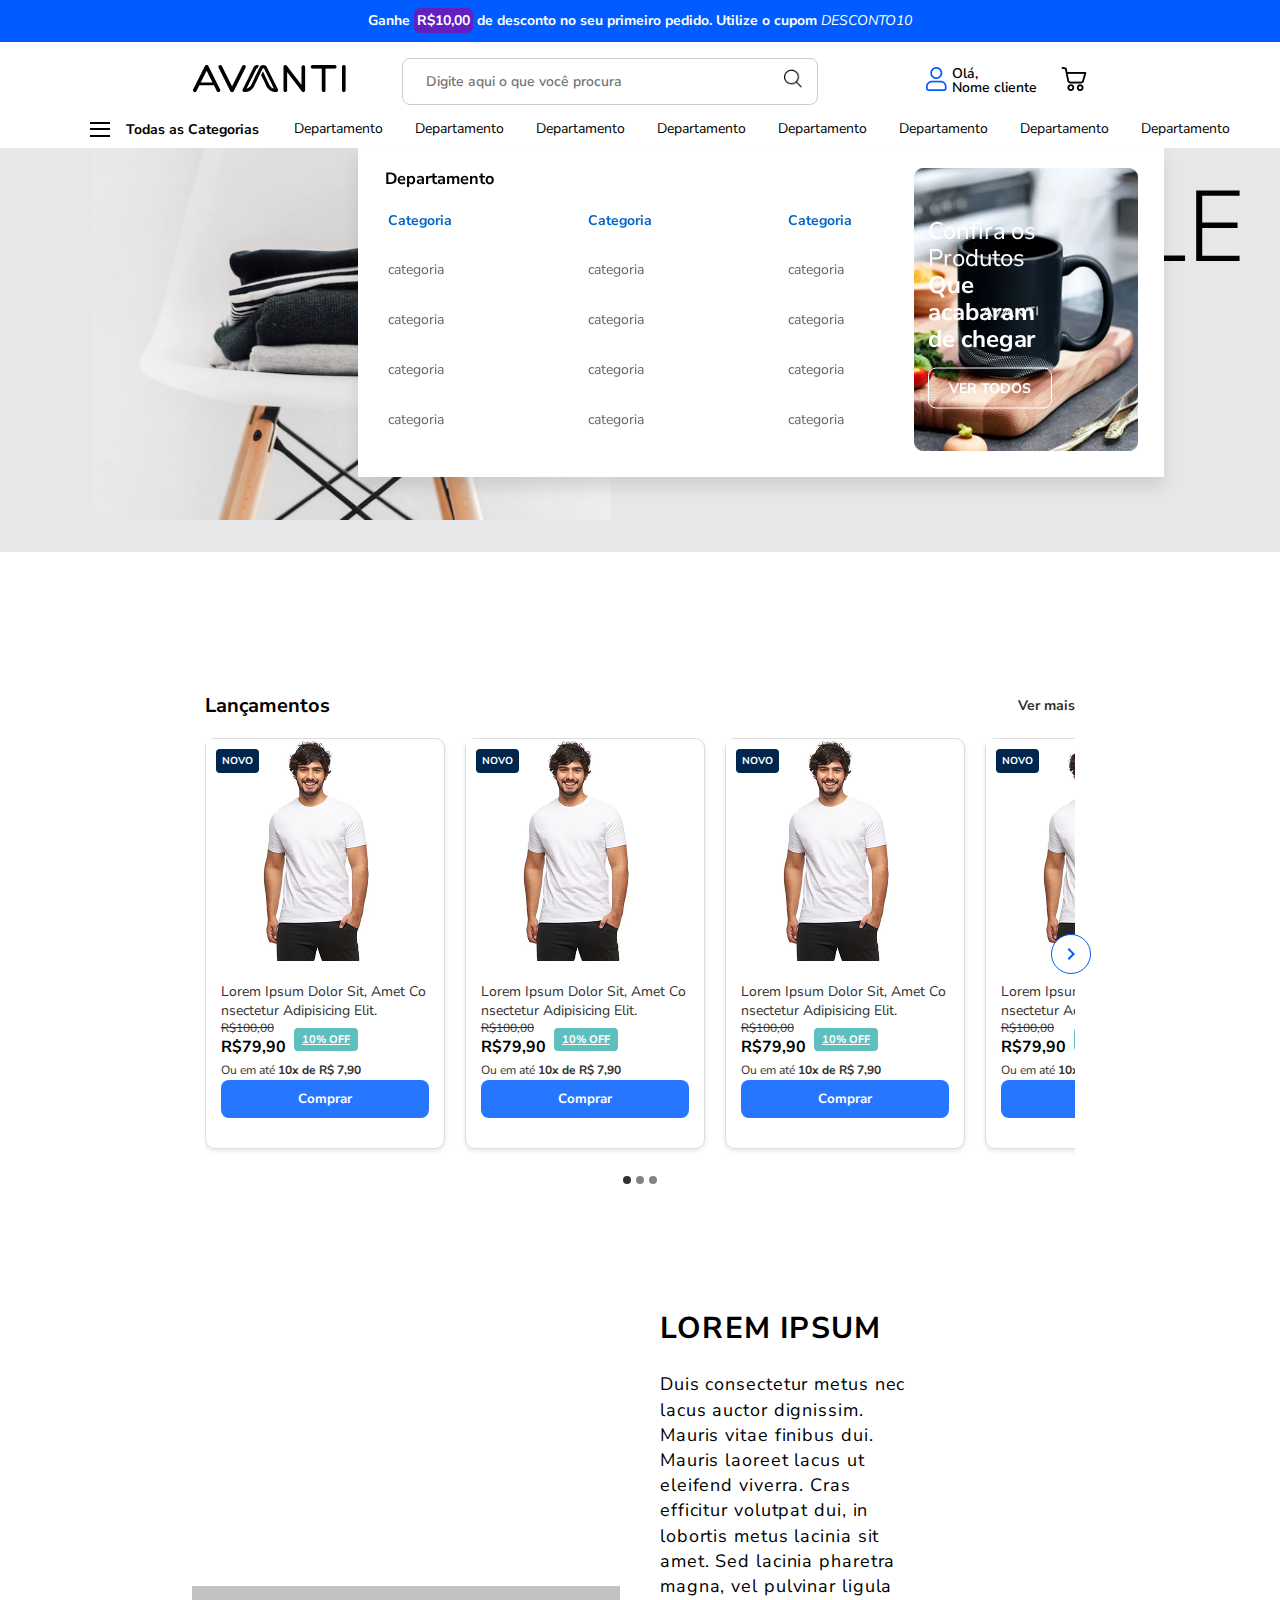
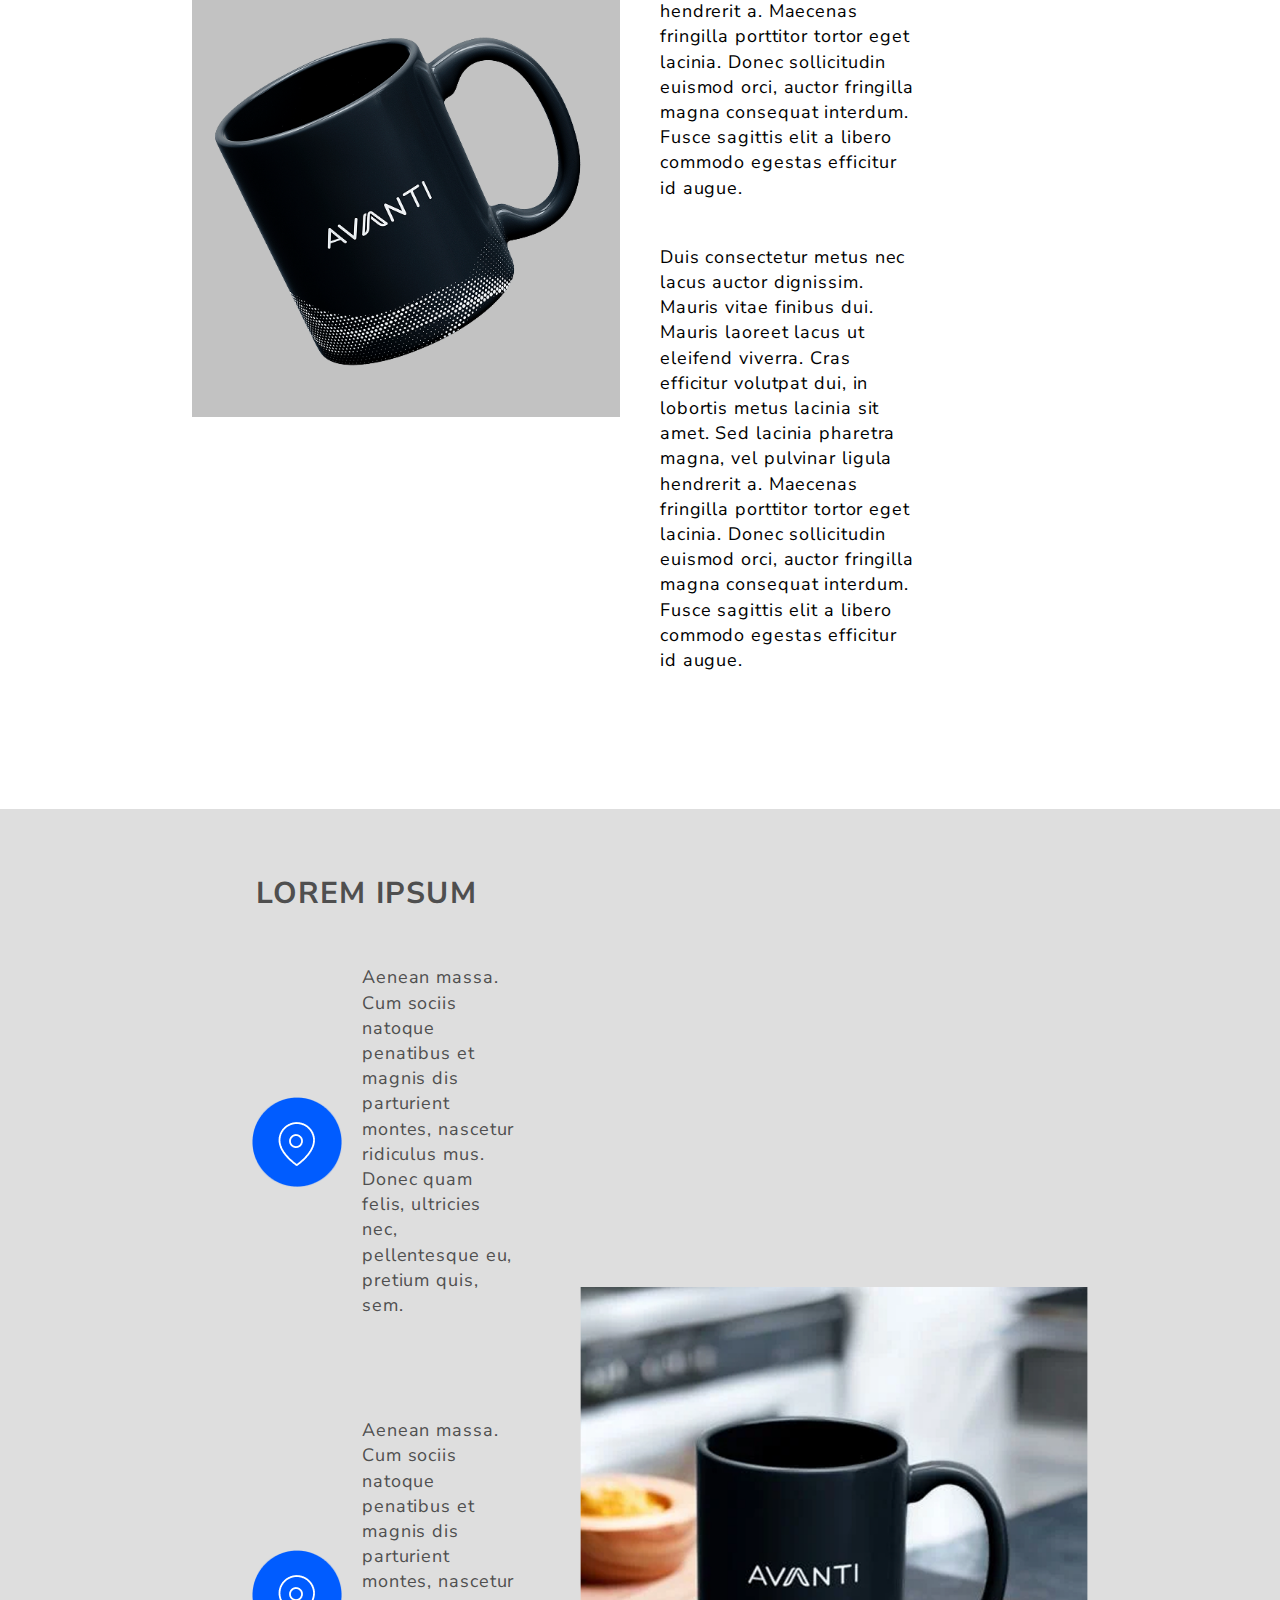
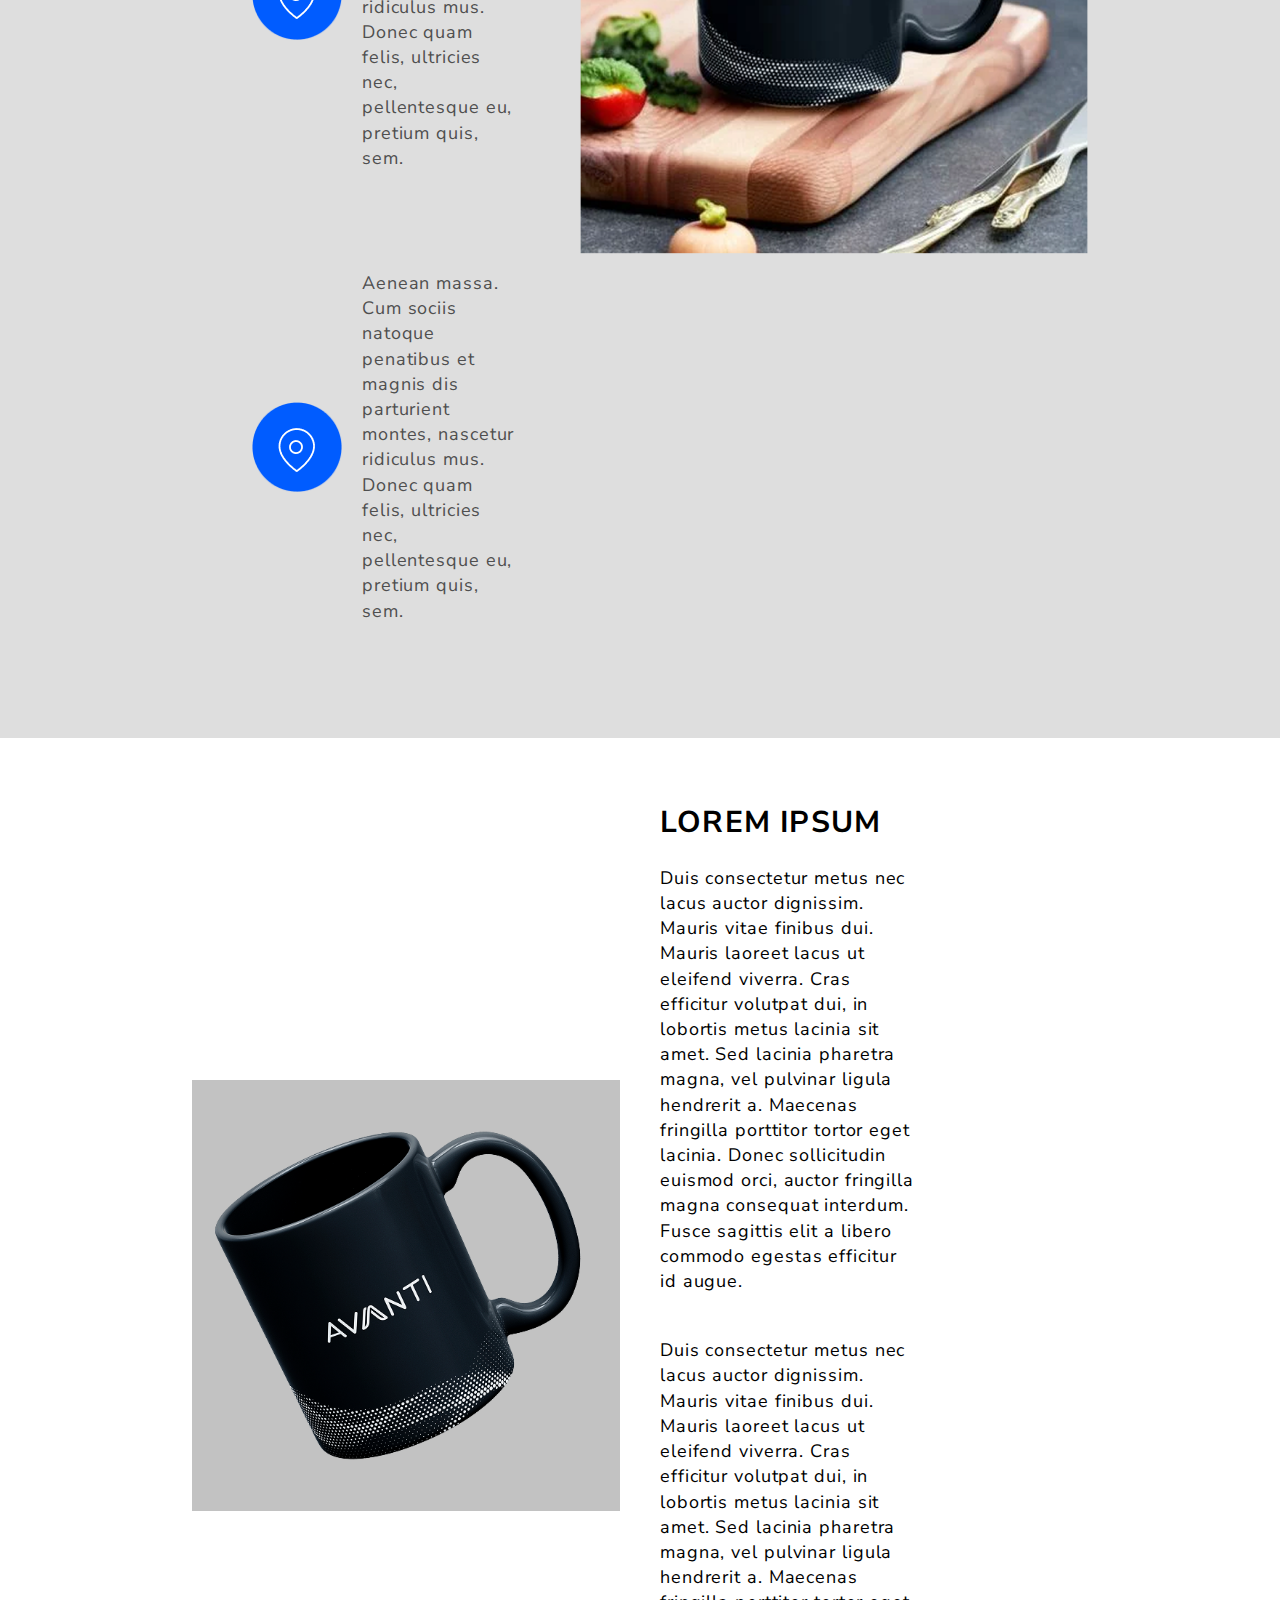
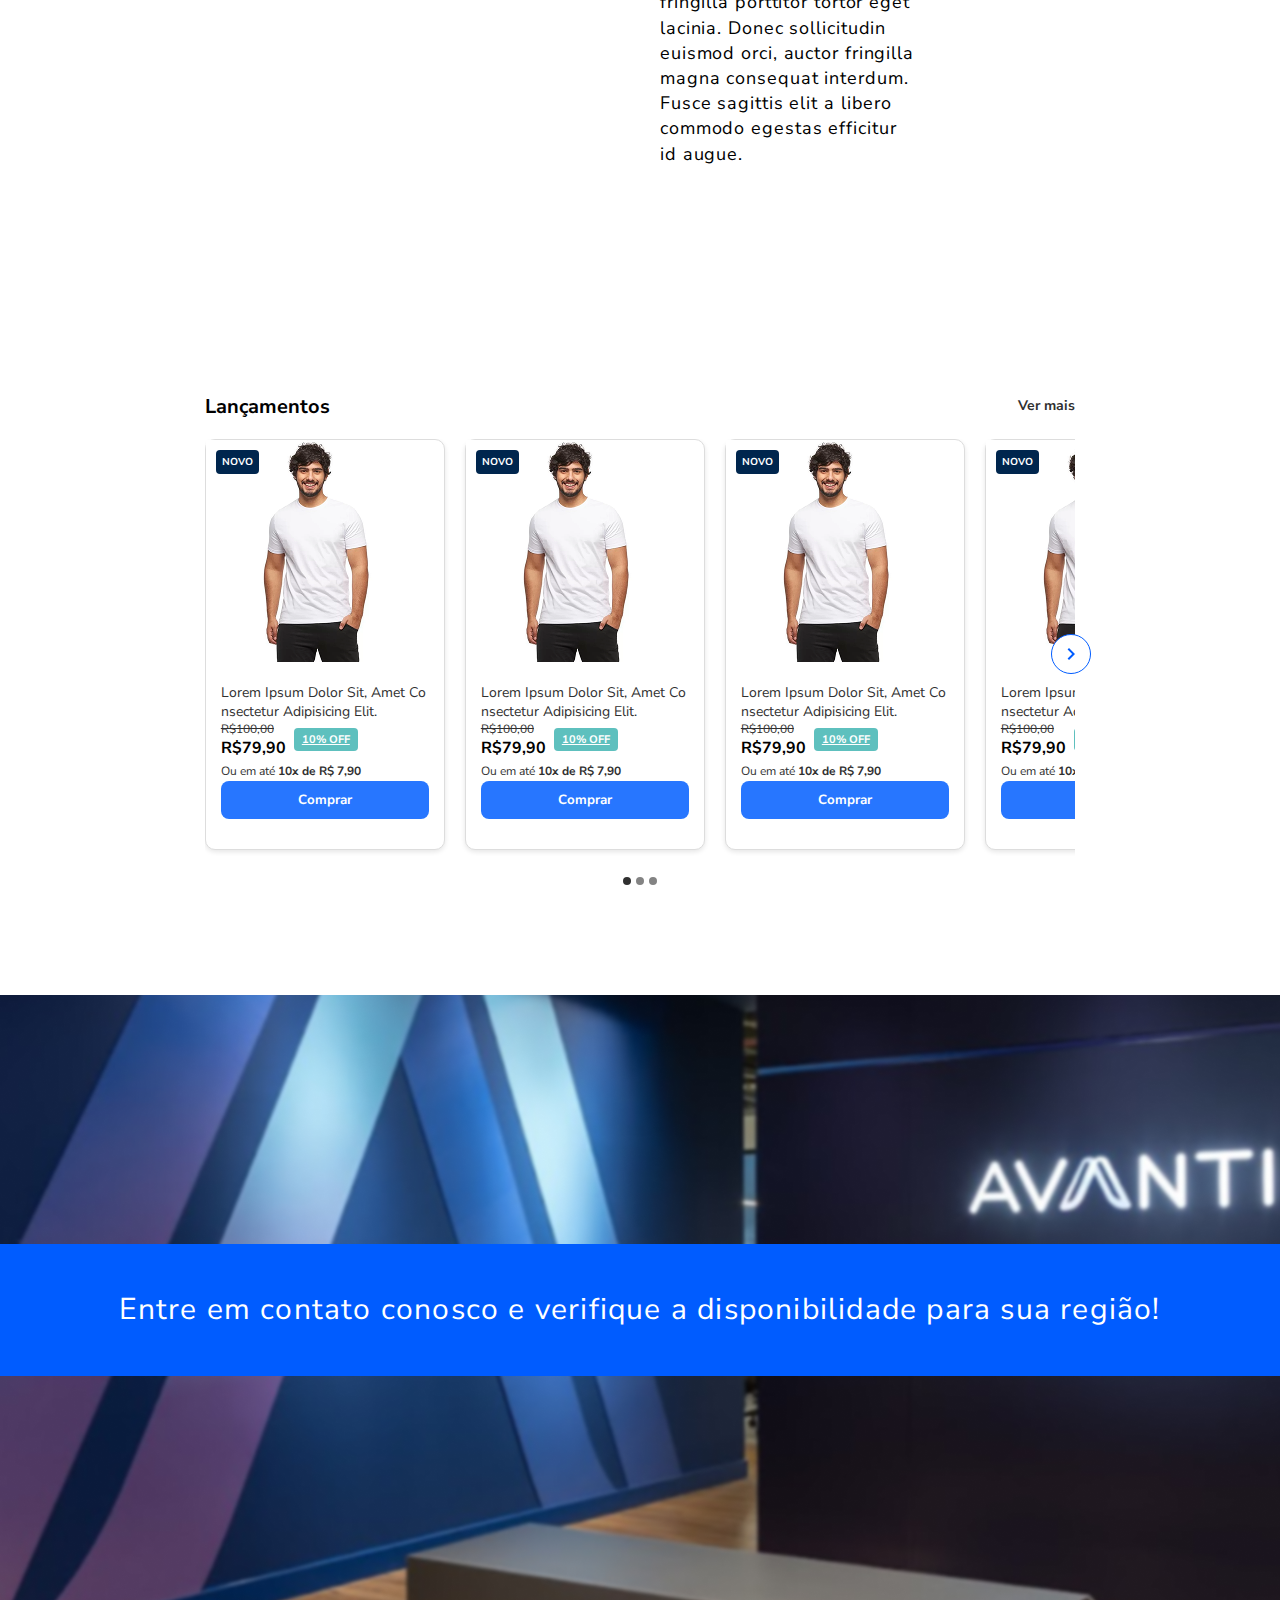
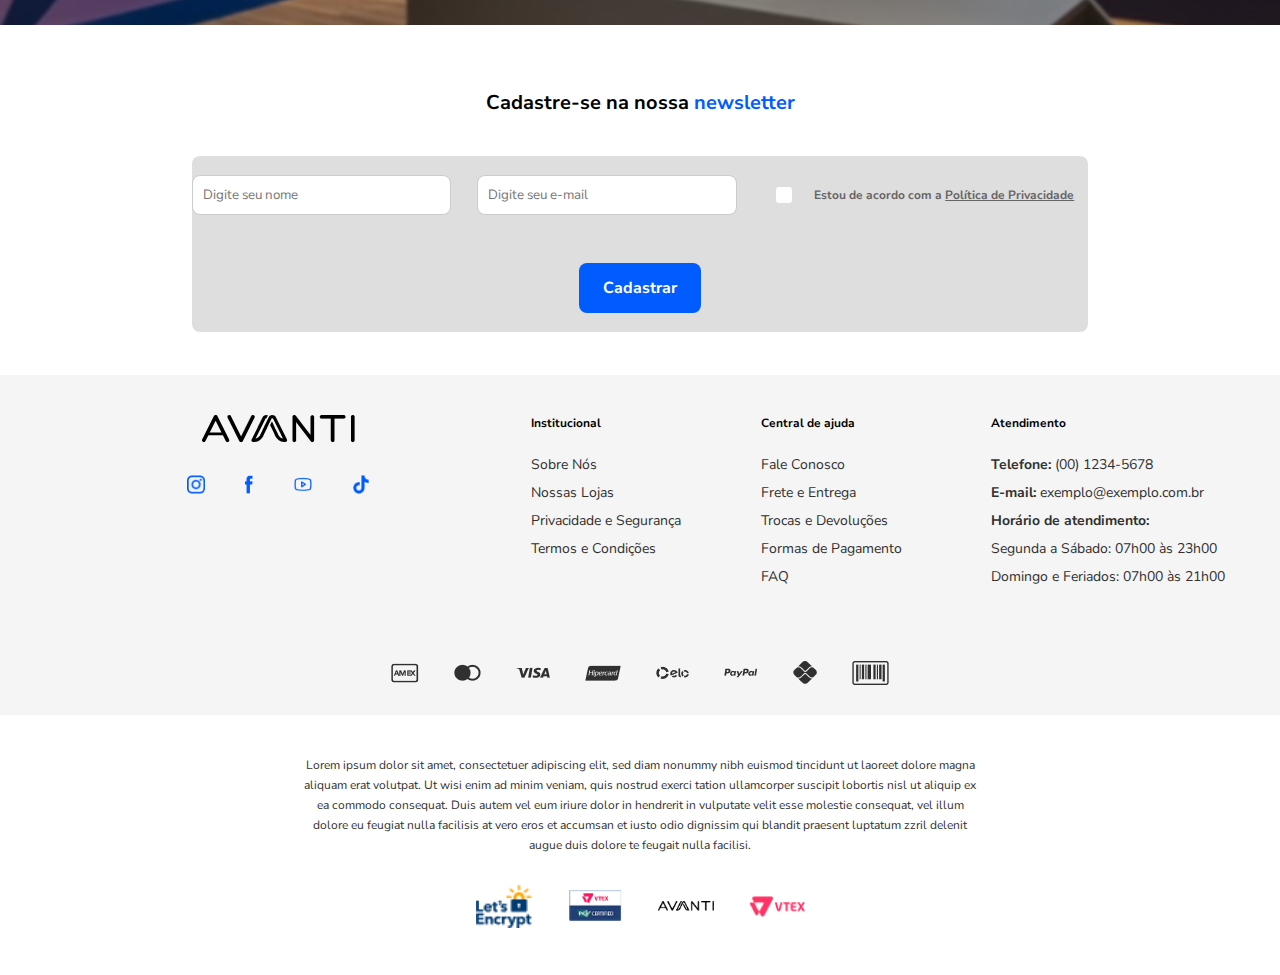
<file: index.html>
<!DOCTYPE html>
<html lang="pt-br">

<head>
    <meta charset="UTF-8">
    <meta name="viewport" content="width=device-width, initial-scale=1.0">
    <title>Avanti</title>
    <link rel="stylesheet" href="./CSS/style.css">
    <link rel="stylesheet" href="./mediaquery/mediaquery.css">
</head>

<body>
    <header>
        <div class="header-top justify-content-c align-items-c display-flex">
            <p>Ganhe <span class="sublinhado">R$10,00</span> de desconto no seu primeiro pedido. Utilize o cupom <span
                    class="italico">DESCONTO10</span></p>
        </div>
        <div class="header-bottom-mobile">
         
            <div class="hamburguer-menu">
                <span></span>
                <span></span>
                <span></span>
            </div>
            
            <div id="logo-img">
                <img src="./assets/logo.png" alt="logo-avanti-pic">
            </div>
            
            <div id="carrinho">
                <img src="./assets/carrinho.png" alt="Carrinho de compras">
            </div>
            
        
            <div class="search-container">
                <form action="/pesquisar" method="get" class="searchForm">
                    <div class="pesquisar display-flex align-items-c">
                        <input type="search" name="q" class="searchInput" placeholder="Digite aqui o que você procura"
                            aria-label="Barra de pesquisa">
                        <button type="submit">
                            <img src="./assets/lupa.png" alt="lupa icon">
                        </button>
                    </div>
                </form>
                <div class="searchResultMobile searchResult"></div> 
            </div>
        </div>
        <div class="header-bottom display-flex align-items-c justify-content-bt">

            <div class="logo-busca display-flex align-items-c">
                <div id="logo-img">
                    <img src="./assets/logo.png" alt="logo-avanti-pic">
                </div>
        
                <div class="search-container">
                    <form action="/pesquisar" method="get" class="searchForm">
                        <div class="pesquisar display-flex align-items-c">
                            <input type="search" name="q" class="searchInput" placeholder="Digite aqui o que você procura"
                                aria-label="Barra de pesquisa">
                            <button type="submit">
                                <img src="./assets/lupa.png" alt="lupa icon">
                            </button>
                        </div>
                    </form>
                    <div class="searchResultDesktop searchResult"></div>                 </div>
            </div>

            <div class="cliente display-flex">
                <div id="perfil-cliente" class="display-flex">
                    <img src="./assets/perfil-icon.png" alt="icon perfil">
                    <h4>Olá, </br> Nome cliente</h4>
                </div>
                <div id="carrinho">
                    <img src="./assets/carrinho.png" alt="">
                </div>
            </div>
        </div>
    </header>
    <nav class="nav-container display-flex">
        <div class="nav-content display-flex align-items-c justify-content-bt">
            <div class="menu-first-item-container display-flex align-items-c">

                <div class="hamburguer-menu display-flex justify-content-bt">
                    <span></span>
                    <span></span>
                    <span></span>
                </div>
                <a href="/todas-categorias.html">Todas as Categorias</a>

                <div class="mega-menu mega-menu-base">
                    <div class="mega-menu-content">
                        <ul class="departments-column display-flex">
                            <li data-category="departamento1"><a href="#">Departamento <span class="arrow">›</span></a>
                            </li>
                            <li data-category="departamento2"><a href="#">Departamento <span class="arrow">›</span></a>
                            </li>
                            <li data-category="departamento3"><a href="#">Departamento <span class="arrow">›</span></a>
                            </li>
                            <li data-category="departamento4"><a href="#">Departamento <span class="arrow">›</span></a>
                            </li>
                            <li data-category="departamento5"><a href="#">Departamento <span class="arrow">›</span></a>
                            </li>
                            <li data-category="departamento6"><a href="#">Departamento <span class="arrow">›</span></a>
                            </li>
                            <li data-category="departamento7"><a href="#">Departamento <span class="arrow">›</span></a>
                            </li>
                            <li data-category="departamento8"><a href="#">Departamento <span class="arrow">›</span></a>
                            </li>
                            <li data-category="departamento9"><a href="#">Departamento <span class="arrow">›</span></a>
                            </li>
                            <li data-category="departamento10"><a href="#">Departamento <span class="arrow">›</span></a>
                            </li>
                        </ul>
                        <div class="subcategories-column display-flex justify-content-l">
                            <div class="subcategories-content display-flex justify-content-l align-items-c">

                            </div>
                        </div>
                        <div class="img-mega-menu">
                            <div class="overlay-content">
                                <h3>Confira os Produtos <span class="negrito">Que acabaram de chegar</span></h3>
                                <button class="btn-mega-menu">VER TODOS</button>
                            </div>
                            <img src="./assets/mega-menu-img.png" alt="imagem mega menu">
                        </div>
                    </div>
                </div>
            </div>
            <ul class="nav-links display-flex justify-content-bt">
                <li class="nav-department">
                    <a href="/categoria.html">Departamento</a>
                    <div class="nav-mega-menu mega-menu-base">
                        <div class="mega-menu-content">
                            <div class="department-content">
                                <h3>Departamento</h3>
                                <div class="categories-grid display-flex padding-0">
                                </div>
                            </div>
                            <div class="img-mega-menu">
                                <div class="overlay-content">
                                    <h3>Confira os Produtos <span class="negrito">Que acabaram de chegar</span></h3>
                                    <button class="btn-mega-menu">VER TODOS</button>
                                </div>
                                <img src="./assets/mega-menu-img.png" alt="imagem mega menu">
                            </div>
                        </div>
                    </div>
                </li>
                <li><a href="">Departamento</a></li>
                <li><a href="">Departamento</a></li>
                <li><a href="">Departamento</a></li>
                <li><a href="">Departamento</a></li>
                <li><a href="">Departamento</a></li>
                <li><a href="">Departamento</a></li>
                <li><a href="">Departamento</a></li>

            </ul>
        </div>
        </div>
    </nav>
    <main>
        <section id="home">
            <article class="home-article display-flex align-items-c justify-content-ar">
                <div class="img-home">
                    <img src="./assets/cadeira.png" alt="imagem cadeira">
                </div>
                <div class="text display-flex align-items-c">
                    <h1><span class="negrito">SUPER</span>SALE</h1>
                    <h3 class="desktop-text">ITENS SELECIONADOS COM ATÉ</h3>
                    <h3 class="mobile-text">Selected items up to</h3>
                    <h3><span class="negrito-menor">50%OFF</span></h3>
                </div>
            </article>
            <article class="rolagem-roupas">
                <div class="title-rolagem display-flex justify-content-bt align-items-c">
                    <h2>Lançamentos</h2>
                    <a href="#">Ver mais</a>
                </div>
                <div class="scroll-container" id="destaques">
                    <button class="scroll-arrow left-arrow" aria-label="Rolar para esquerda">
                        <svg viewBox="0 0 24 24" xmlns="http://www.w3.org/2000/svg">
                            <path d="M15.41 16.59L10.83 12l4.58-4.59L14 6l-6 6 6 6 1.41-1.41z" />
                        </svg>
                    </button>

                    <div class="cards-container display-flex">
                        <div class="card">
                            <div class="img-container">
                                <img src="./assets/img-roupa.png" alt="imagem teste de roupa">
                                <span class="novo-badge">NOVO</span>
                            </div>
                            <div class="card-content">
                                <h3>Lorem ipsum dolor sit, amet consectetur adipisicing elit.</h3>
                                <div class="desconto display-flex justify-content-bt align-items-c">
                                    <div class="price display-flex">
                                        <span class="old-price">R$100,00</span>
                                        <span class="new-price">R$79,90</span>
                                    </div>
                                    <span class="desconto-badge">10% OFF</span>
                                </div>
                                <span class="text-bottom">Ou em até <span class="negrito">10x de R$ 7,90</span></span>

                                <button class="buy-btn">Comprar</button>
                            </div>
                        </div>
                        <div class="card">
                            <div class="img-container">
                                <img src="./assets/img-roupa.png" alt="imagem teste de roupa">
                                <span class="novo-badge">NOVO</span>
                            </div>
                            <div class="card-content">
                                <h3>Lorem ipsum dolor sit, amet consectetur adipisicing elit.</h3>
                                <div class="desconto display-flex justify-content-bt align-items-c">
                                    <div class="price display-flex">
                                        <span class="old-price">R$100,00</span>
                                        <span class="new-price">R$79,90</span>
                                    </div>
                                    <span class="desconto-badge">10% OFF</span>
                                </div>
                                <span class="text-bottom">Ou em até <span class="negrito">10x de R$ 7,90</span></span>

                                <button class="buy-btn">Comprar</button>
                            </div>
                        </div>
                        <div class="card">
                            <div class="img-container">
                                <img src="./assets/img-roupa.png" alt="imagem teste de roupa">
                                <span class="novo-badge">NOVO</span>
                            </div>
                            <div class="card-content">
                                <h3>Lorem ipsum dolor sit, amet consectetur adipisicing elit.</h3>
                                <div class="desconto display-flex justify-content-bt align-items-c">
                                    <div class="price display-flex">
                                        <span class="old-price">R$100,00</span>
                                        <span class="new-price">R$79,90</span>
                                    </div>
                                    <span class="desconto-badge">10% OFF</span>
                                </div>
                                <span class="text-bottom">Ou em até <span class="negrito">10x de R$ 7,90</span></span>

                                <button class="buy-btn">Comprar</button>
                            </div>
                        </div>
                        <div class="card">
                            <div class="img-container">
                                <img src="./assets/img-roupa.png" alt="imagem teste de roupa">
                                <span class="novo-badge">NOVO</span>
                            </div>
                            <div class="card-content">
                                <h3>Lorem ipsum dolor sit, amet consectetur adipisicing elit.</h3>
                                <div class="desconto display-flex justify-content-bt align-items-c">
                                    <div class="price display-flex">
                                        <span class="old-price">R$100,00</span>
                                        <span class="new-price">R$79,90</span>
                                    </div>
                                    <span class="desconto-badge">10% OFF</span>
                                </div>
                                <span class="text-bottom">Ou em até <span class="negrito">10x de R$ 7,90</span></span>

                                <button class="buy-btn">Comprar</button>
                            </div>
                        </div>
                        <div class="card">
                            <div class="img-container">
                                <img src="./assets/img-roupa.png" alt="imagem teste de roupa">
                                <span class="novo-badge">NOVO</span>
                            </div>
                            <div class="card-content">
                                <h3>Lorem ipsum dolor sit, amet consectetur adipisicing elit.</h3>
                                <div class="desconto display-flex justify-content-bt align-items-c">
                                    <div class="price display-flex">
                                        <span class="old-price">R$100,00</span>
                                        <span class="new-price">R$79,90</span>
                                    </div>
                                    <span class="desconto-badge">10% OFF</span>
                                </div>
                                <span class="text-bottom">Ou em até <span class="negrito">10x de R$ 7,90</span></span>

                                <button class="buy-btn">Comprar</button>
                            </div>
                        </div>
                        <div class="card">
                            <div class="img-container">
                                <img src="./assets/img-roupa.png" alt="imagem teste de roupa">
                                <span class="novo-badge">NOVO</span>
                            </div>
                            <div class="card-content">
                                <h3>Lorem ipsum dolor sit, amet consectetur adipisicing elit.</h3>
                                <div class="desconto display-flex justify-content-bt align-items-c">
                                    <div class="price display-flex">
                                        <span class="old-price">R$100,00</span>
                                        <span class="new-price">R$79,90</span>
                                    </div>
                                    <span class="desconto-badge">10% OFF</span>
                                </div>
                                <span class="text-bottom">Ou em até <span class="negrito">10x de R$ 7,90</span></span>

                                <button class="buy-btn">Comprar</button>
                            </div>
                        </div>
                        <div class="card">
                            <div class="img-container">
                                <img src="./assets/img-roupa.png" alt="imagem teste de roupa">
                                <span class="novo-badge">NOVO</span>
                            </div>
                            <div class="card-content">
                                <h3>Lorem ipsum dolor sit, amet consectetur adipisicing elit.</h3>
                                <div class="desconto display-flex justify-content-bt align-items-c">
                                    <div class="price display-flex">
                                        <span class="old-price">R$100,00</span>
                                        <span class="new-price">R$79,90</span>
                                    </div>
                                    <span class="desconto-badge">10% OFF</span>
                                </div>
                                <span class="text-bottom">Ou em até <span class="negrito">10x de R$ 7,90</span></span>

                                <button class="buy-btn">Comprar</button>
                            </div>
                        </div>

                    </div>
                    <button class="scroll-arrow right-arrow" aria-label="Rolar para direita">
                        <svg viewBox="0 0 24 24" xmlns="http://www.w3.org/2000/svg">
                            <path d="M8.59 16.59L13.17 12 8.59 7.41 10 6l6 6-6 6-1.41-1.41z" />
                        </svg>
                    </button>
                    <div class="scroll-indicator">
                        <span class="dot active"></span>
                        <span class="dot"></span>
                        <span class="dot"></span>
                    </div>
                </div>

            </article>
        </section>
        <section id="text-1" class="img-first">
            <article class="text-article display-flex justify-content-ar">
                <div class="text-img display-flex justify-content-bt align-items-c">
                    <div class="content-img display-flex align-items-c justify-content-c">
                        <img src="./assets/img-caneca.png" alt="imagem teste de caneca">
                    </div>
                    <div class="content-text display-flex justify-content-c align-items-c">
                        <h3>LOREM IPSUM</h3>
                        <p>Duis consectetur metus nec lacus auctor dignissim. Mauris vitae finibus dui. Mauris laoreet
                            lacus ut eleifend viverra. Cras efficitur volutpat dui, in lobortis metus lacinia sit amet.
                            Sed lacinia pharetra magna, vel pulvinar ligula hendrerit a. Maecenas fringilla porttitor
                            tortor eget lacinia. Donec sollicitudin euismod orci, auctor fringilla magna consequat
                            interdum. Fusce sagittis elit a libero commodo egestas efficitur id augue.</p>
                        <p>Duis consectetur metus nec lacus auctor dignissim. Mauris vitae finibus dui. Mauris laoreet
                            lacus ut eleifend viverra. Cras efficitur volutpat dui, in lobortis metus lacinia sit amet.
                            Sed lacinia pharetra magna, vel pulvinar ligula hendrerit a. Maecenas fringilla porttitor
                            tortor eget lacinia. Donec sollicitudin euismod orci, auctor fringilla magna consequat
                            interdum. Fusce sagittis elit a libero commodo egestas efficitur id augue.</p>
                    </div>
                </div>
            </article>
        </section>
        <section id="text-2" class="text-first">
            <article class="text-article display-flex justify-content-ar">
                <div class="text-img display-flex justify-content-bt align-items-c">
                    <div class="content-text display-flex justify-content-c align-items-c">
                        <h3>LOREM IPSUM</h3>
                        <div class="icon-text-content display-flex align-items-c">
                            <div class="icon">
                                <img src="./assets/map-pin.png" alt="icon pin mapa">
                                <img src="./assets/blue-circle.png" alt="circulo azul icon">
                            </div>
                            <p>Aenean massa. Cum sociis natoque penatibus et magnis dis parturient montes, nascetur
                                ridiculus mus. Donec quam felis, ultricies nec, pellentesque eu, pretium quis, sem. </p>
                        </div>
                        <div class="icon-text-content display-flex align-items-c">
                            <div class="icon">
                                <img src="./assets/map-pin.png" alt="icon pin mapa">
                                <img src="./assets/blue-circle.png" alt="circulo azul icon">
                            </div>
                            <p>Aenean massa. Cum sociis natoque penatibus et magnis dis parturient montes, nascetur
                                ridiculus mus. Donec quam felis, ultricies nec, pellentesque eu, pretium quis, sem. </p>
                        </div>
                        <div class="icon-text-content display-flex align-items-c">
                            <div class="icon">
                                <img src="./assets/map-pin.png" alt="icon pin mapa">
                                <img src="./assets/blue-circle.png" alt="circulo azul icon">
                            </div>
                            <p>Aenean massa. Cum sociis natoque penatibus et magnis dis parturient montes, nascetur
                                ridiculus mus. Donec quam felis, ultricies nec, pellentesque eu, pretium quis, sem. </p>
                        </div>
                    </div>
                    <div class="img-content">
                        <img src="./assets/img-caneca-fundo.png" alt="imagem caneca teste com fundo">
                    </div>


                </div>
            </article>
        </section>
        <section id="text-1-copy">
            <article class="text-article display-flex justify-content-ar">
                <div class="text-img display-flex justify-content-bt align-items-c">
                    <div class="content-img display-flex align-items-c justify-content-c">
                        <img src="./assets/img-caneca.png" alt="imagem teste de caneca">
                    </div>
                    <div class="content-text display-flex justify-content-c align-items-c">
                        <h3>LOREM IPSUM</h3>
                        <p>Duis consectetur metus nec lacus auctor dignissim. Mauris vitae finibus dui. Mauris laoreet
                            lacus ut eleifend viverra. Cras efficitur volutpat dui, in lobortis metus lacinia sit amet.
                            Sed lacinia pharetra magna, vel pulvinar ligula hendrerit a. Maecenas fringilla porttitor
                            tortor eget lacinia. Donec sollicitudin euismod orci, auctor fringilla magna consequat
                            interdum. Fusce sagittis elit a libero commodo egestas efficitur id augue.</p>
                        <p>Duis consectetur metus nec lacus auctor dignissim. Mauris vitae finibus dui. Mauris laoreet
                            lacus ut eleifend viverra. Cras efficitur volutpat dui, in lobortis metus lacinia sit amet.
                            Sed lacinia pharetra magna, vel pulvinar ligula hendrerit a. Maecenas fringilla porttitor
                            tortor eget lacinia. Donec sollicitudin euismod orci, auctor fringilla magna consequat
                            interdum. Fusce sagittis elit a libero commodo egestas efficitur id augue.</p>
                    </div>
                </div>
            </article>
            <article class="rolagem-roupas">
                <div class="title-rolagem display-flex justify-content-bt align-items-c">
                    <h2>Lançamentos</h2>
                    <a href="#">Ver mais</a>
                </div>
                <div class="scroll-container">
                    <button class="scroll-arrow left-arrow" aria-label="Rolar para esquerda">
                        <svg viewBox="0 0 24 24" xmlns="http://www.w3.org/2000/svg">
                            <path d="M15.41 16.59L10.83 12l4.58-4.59L14 6l-6 6 6 6 1.41-1.41z" />
                        </svg>
                    </button>

                    <div class="cards-container display-flex">
                        <div class="card">
                            <div class="img-container">
                                <img src="./assets/img-roupa.png" alt="imagem teste de roupa">
                                <span class="novo-badge">NOVO</span>
                            </div>
                            <div class="card-content">
                                <h3>Lorem ipsum dolor sit, amet consectetur adipisicing elit.</h3>
                                <div class="desconto display-flex justify-content-bt align-items-c">
                                    <div class="price display-flex">
                                        <span class="old-price">R$100,00</span>
                                        <span class="new-price">R$79,90</span>
                                    </div>
                                    <span class="desconto-badge">10% OFF</span>
                                </div>
                                <span class="text-bottom">Ou em até <span class="negrito">10x de R$ 7,90</span></span>

                                <button class="buy-btn">Comprar</button>
                            </div>
                        </div>
                        <div class="card">
                            <div class="img-container">
                                <img src="./assets/img-roupa.png" alt="imagem teste de roupa">
                                <span class="novo-badge">NOVO</span>
                            </div>
                            <div class="card-content">
                                <h3>Lorem ipsum dolor sit, amet consectetur adipisicing elit.</h3>
                                <div class="desconto display-flex justify-content-bt align-items-c">
                                    <div class="price display-flex">
                                        <span class="old-price">R$100,00</span>
                                        <span class="new-price">R$79,90</span>
                                    </div>
                                    <span class="desconto-badge">10% OFF</span>
                                </div>
                                <span class="text-bottom">Ou em até <span class="negrito">10x de R$ 7,90</span></span>

                                <button class="buy-btn">Comprar</button>
                            </div>
                        </div>
                        <div class="card">
                            <div class="img-container">
                                <img src="./assets/img-roupa.png" alt="imagem teste de roupa">
                                <span class="novo-badge">NOVO</span>
                            </div>
                            <div class="card-content">
                                <h3>Lorem ipsum dolor sit, amet consectetur adipisicing elit.</h3>
                                <div class="desconto display-flex justify-content-bt align-items-c">
                                    <div class="price display-flex">
                                        <span class="old-price">R$100,00</span>
                                        <span class="new-price">R$79,90</span>
                                    </div>
                                    <span class="desconto-badge">10% OFF</span>
                                </div>
                                <span class="text-bottom">Ou em até <span class="negrito">10x de R$ 7,90</span></span>

                                <button class="buy-btn">Comprar</button>
                            </div>
                        </div>
                        <div class="card">
                            <div class="img-container">
                                <img src="./assets/img-roupa.png" alt="imagem teste de roupa">
                                <span class="novo-badge">NOVO</span>
                            </div>
                            <div class="card-content">
                                <h3>Lorem ipsum dolor sit, amet consectetur adipisicing elit.</h3>
                                <div class="desconto display-flex justify-content-bt align-items-c">
                                    <div class="price display-flex">
                                        <span class="old-price">R$100,00</span>
                                        <span class="new-price">R$79,90</span>
                                    </div>
                                    <span class="desconto-badge">10% OFF</span>
                                </div>
                                <span class="text-bottom">Ou em até <span class="negrito">10x de R$ 7,90</span></span>

                                <button class="buy-btn">Comprar</button>
                            </div>
                        </div>
                        <div class="card">
                            <div class="img-container">
                                <img src="./assets/img-roupa.png" alt="imagem teste de roupa">
                                <span class="novo-badge">NOVO</span>
                            </div>
                            <div class="card-content">
                                <h3>Lorem ipsum dolor sit, amet consectetur adipisicing elit.</h3>
                                <div class="desconto display-flex justify-content-bt align-items-c">
                                    <div class="price display-flex">
                                        <span class="old-price">R$100,00</span>
                                        <span class="new-price">R$79,90</span>
                                    </div>
                                    <span class="desconto-badge">10% OFF</span>
                                </div>
                                <span class="text-bottom">Ou em até <span class="negrito">10x de R$ 7,90</span></span>

                                <button class="buy-btn">Comprar</button>
                            </div>
                        </div>
                        <div class="card">
                            <div class="img-container">
                                <img src="./assets/img-roupa.png" alt="imagem teste de roupa">
                                <span class="novo-badge">NOVO</span>
                            </div>
                            <div class="card-content">
                                <h3>Lorem ipsum dolor sit, amet consectetur adipisicing elit.</h3>
                                <div class="desconto display-flex justify-content-bt align-items-c">
                                    <div class="price display-flex">
                                        <span class="old-price">R$100,00</span>
                                        <span class="new-price">R$79,90</span>
                                    </div>
                                    <span class="desconto-badge">10% OFF</span>
                                </div>
                                <span class="text-bottom">Ou em até <span class="negrito">10x de R$ 7,90</span></span>

                                <button class="buy-btn">Comprar</button>
                            </div>
                        </div>
                        <div class="card">
                            <div class="img-container">
                                <img src="./assets/img-roupa.png" alt="imagem teste de roupa">
                                <span class="novo-badge">NOVO</span>
                            </div>
                            <div class="card-content">
                                <h3>Lorem ipsum dolor sit, amet consectetur adipisicing elit.</h3>
                                <div class="desconto display-flex justify-content-bt align-items-c">
                                    <div class="price display-flex">
                                        <span class="old-price">R$100,00</span>
                                        <span class="new-price">R$79,90</span>
                                    </div>
                                    <span class="desconto-badge">10% OFF</span>
                                </div>
                                <span class="text-bottom">Ou em até <span class="negrito">10x de R$ 7,90</span></span>

                                <button class="buy-btn">Comprar</button>
                            </div>
                        </div>

                    </div>
                    <button class="scroll-arrow right-arrow" aria-label="Rolar para direita">
                        <svg viewBox="0 0 24 24" xmlns="http://www.w3.org/2000/svg">
                            <path d="M8.59 16.59L13.17 12 8.59 7.41 10 6l6 6-6 6-1.41-1.41z" />
                        </svg>
                    </button>
                    <div class="scroll-indicator">
                        <span class="dot active"></span>
                        <span class="dot"></span>
                        <span class="dot"></span>
                    </div>
                </div>

            </article>
        </section>
        <section id="contato">
            <article class="contato-article display-flex align-items-c justify-content-c">
                <div class="faixa display-flex">
                    <h3>Entre em contato conosco e verifique a disponibilidade para sua região!</h3>
                </div>
            </article>
            <article>
                <div class="newsletter display-flex align-items-c justify-content-c">
                    <h4>Cadastre-se na nossa <span class="color-2-txt">newsletter</span></h4>
                    <div class="form-newsletter display-flex align-items-c justify-content-c">
                        <form action="/processa-newsletter" method="POST">
                            <!-- campo Nome -->
                            <div class="form-group">
                                <label for="nome" class="sr-only">Nome</label>
                                <input type="text" id="nome" name="nome" placeholder="Digite seu nome" required>
                            </div>

                            <!-- campo Email -->
                            <div class="form-group">
                                <label for="email" class="sr-only">E-mail</label>
                                <input type="email" id="email" name="email" placeholder="Digite seu e-mail" required>
                            </div>

                            <!-- checkbox -->
                            <div class="form-group checkbox-group display-flex align-items-c">
                                <input type="checkbox" id="privacidade" name="privacidade" required>
                                <label for="privacidade">
                                    Estou de acordo com a <a href="#" class="underline"> Política de
                                        Privacidade</a>
                                </label>
                            </div>

                            <!-- botão -->
                            <button type="submit" class="cadastrar-btn">Cadastrar</button>
                        </form>
                    </div>
                </div>
            </article>
        </section>
    </main>
    <footer class="site-footer">
        <div class="footer-container">
            <div class="logos-footer display-flex">
                <img src="./assets/logo.png" alt="avanti logo">
                <div class="separador display-flex justify-content-bt"><img src="./assets/instagram.png"
                        alt="instagram logo">
                    <img src="./assets/facebook.png" alt="facebook logo">
                    <img src="./assets/youtube.png" alt="youtube logo">
                    <img src="./assets/tiktok.png" alt="tiktok logo">
                </div>

            </div>
            <div class="footer-section">
                <h4>Institucional</h4>
                <h5>Sobre Nós</h5>
                <h5>Nossas Lojas</h5>
                <h5>Privacidade e Segurança</h5>
                <h5>Termos e Condições</h5>
            </div>

            <div class="footer-section">
                <h4>Central de ajuda</h4>
                <h5>Fale Conosco</h5>
                <h5>Frete e Entrega</h5>
                <h5>Trocas e Devoluções</h5>
                <h5>Formas de Pagamento</h5>
                <h5>FAQ</h5>
            </div>

            <div class="footer-section">
                <h4>Atendimento</h4>
                <h5><span class="negrito">Telefone:</span> (00) 1234-5678</h5>
                <h5><span class="negrito">E-mail:</span> exemplo@exemplo.com.br</h5>
                <h5><span class="negrito">Horário de atendimento:</span><br>
                    Segunda a Sábado: 07h00 às 23h00
                    <br>
                    Domingo e Feriados: 07h00 às 21h00
                </h5>
            </div>
        </div>
        <div class="formas-pagamento display-flex align-items-c justify-content-c ">
            <img src="./assets/amex.png" alt="amex logo">
            <img src="./assets/mastercard.png" alt="mastercard logo">
            <img src="./assets/visa.png" alt="visa logo">
            <img src="./assets/hipercard.png" alt="hiper card logo">
            <img src="./assets/elo.png" alt="elo logo">
            <img src="./assets/paypal.png" alt="paypal logo">
            <img src="./assets/pix.png" alt="pix logo">
            <img src="./assets/boleto.png" alt="boleto logo">

        </div>
        <div class="footer-bottom display-flex align-items-c ju">
            <p>Lorem ipsum dolor sit amet, consectetuer adipiscing elit, sed diam nonummy nibh euismod tincidunt ut
                laoreet dolore magna aliquam erat volutpat. Ut wisi enim ad minim veniam, quis nostrud exerci tation
                ullamcorper suscipit lobortis nisl ut aliquip ex ea commodo consequat. Duis autem vel eum iriure dolor
                in hendrerit in vulputate velit esse molestie consequat, vel illum dolore eu feugiat nulla facilisis at
                vero eros et accumsan et iusto odio dignissim qui blandit praesent luptatum zzril delenit augue duis
                dolore te feugait nulla facilisi.</p>
            <div class="colaboradores-logos display-flex align-items-c justify-content-c">
                <img src="./assets/lets.png" alt="let's encrypt logo">
                <img src="./assets/vtex.png" alt="vtex logo">
                <img src="./assets/logo.png" alt="avanti logo">
                <img src="./assets/vtex-2.png" alt="vtex logo 2">
            </div>
        </div>
    </footer>


    <script src="./JS/script.js"></script>
</body>

</html>
</file>
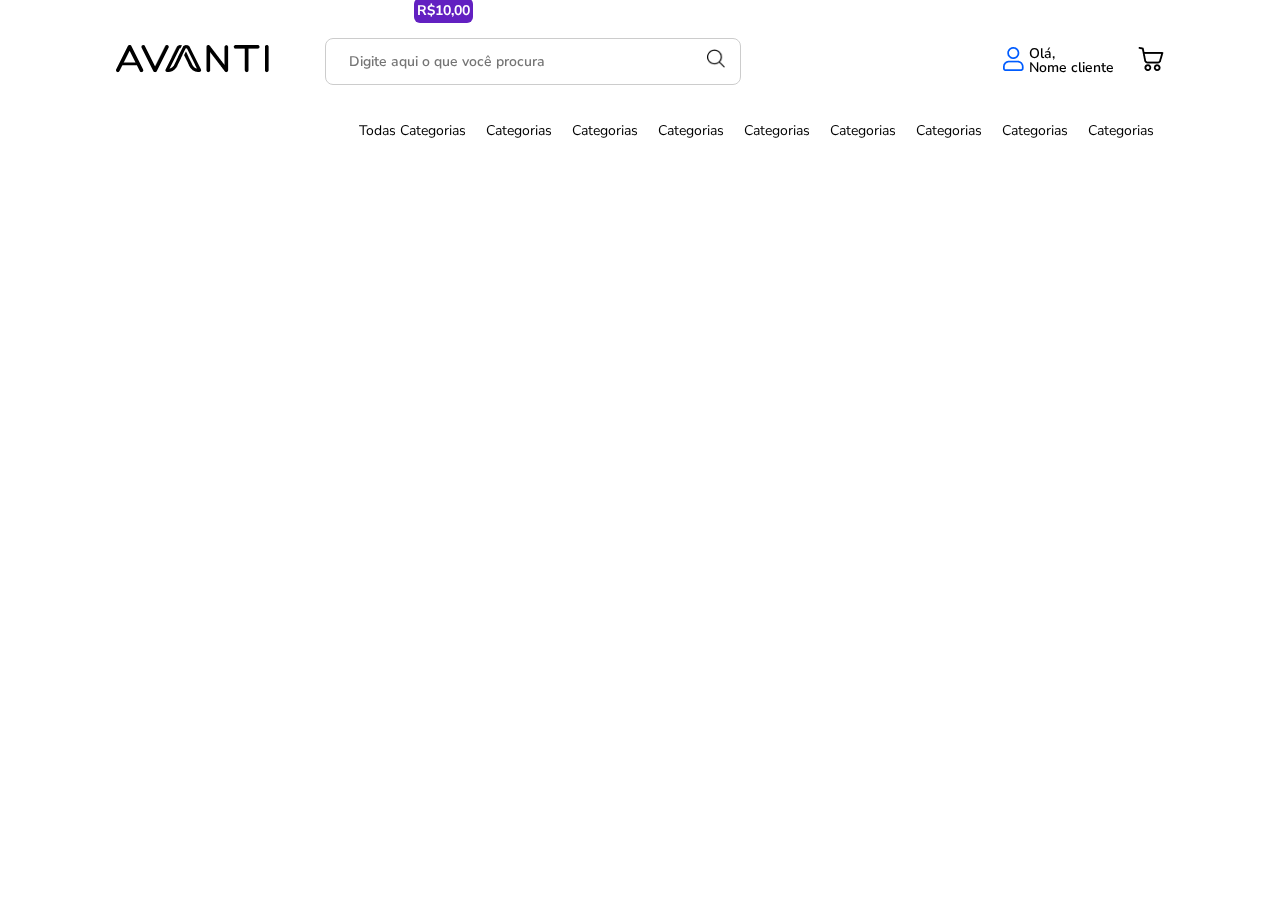
<file: HTML/index.html>
<!DOCTYPE html>
<html lang="pt-br">

<head>
    <meta charset="UTF-8">
    <meta name="viewport" content="width=device-width, initial-scale=1.0">
    <title>Avanti</title>
    <link rel="stylesheet" href="../CSS/style.css">
</head>

<body>
    <header>
        <div class="faixa-top justify-content-c align-items-c display-flex">
            <p>Ganhe <span class="sublinhado">R$10,00</span> de desconto no seu primeiro pedido. Utilize o cupom <span
                    class="italico">DESCONTO10</span></p>
        </div>
        <div class="faixa-bottom display-flex align-items-c">

            <div class="logo-busca display-flex align-items-c">
                <div id="logo-img">
                    <img src="../assets/logo.png" alt="logo-avanti-pic">
                </div>
                <form action="/pesquisar" method="get">
                    <div class="pesquisar display-flex align-items-c">
                        <input type="search" name="q" placeholder="Digite aqui o que você procura"
                            aria-label="Barra de pesquisa">
                        <button type="submit">
                            <img src="../assets/lupa.png" alt="lupa icon">
                        </button>
                    </div>
                </form>
            </div>

            <div class="cliente display-flex">
                <div id="perfil-cliente" class="display-flex">
                    <img src="../assets/perfil-icon.png" alt="icon perfil">
                    <h4>Olá, </br> Nome cliente</h4>
                </div>
                <div id="carrinho">
                    <img src="../assets/carrinho.png" alt="">
                </div>
            </div>
        </div>
    </header>
    <nav>
        <div class="nav-bar display-flex justify-content-c">
            <div class="mobile-menu">
                <span></span>
                <span></span>
                <span></span>
            </div>
            <ul class="display-flex justify-content-ar align-items-c">
                <li><a href="/todas-categorias.html">Todas Categorias</a></li>
                <li><a href="/categoria.html">Categorias</a></li>
                <li><a href="">Categorias</a></li>
                <li><a href="">Categorias</a></li>
                <li><a href="">Categorias</a></li>
                <li><a href="">Categorias</a></li>
                <li><a href="">Categorias</a></li>
                <li><a href="">Categorias</a></li>
                <li><a href="">Categorias</a></li>
            </ul>
        </div>
    </nav>



</body>

</html>
</file>
<file: CSS/style.css>
@import url('https://fonts.googleapis.com/css2?family=Nunito+Sans:ital,opsz,wght@0,6..12,200..1000;1,6..12,200..1000&display=swap');

/* geral */

* {
    margin: 0 auto;
    padding: 0;

    font-family: "Nunito Sans", sans-serif;
}

/* geral tags */

a {
    color: inherit;
    text-decoration: none;
    transition: var(--transition);
}

a:hover {
    color: var(--primary-color);
}

img {
    max-width: 100%;
    height: auto;
}

/* variaveis css */

:root {
    --primary-color: #005CFF;
    --secondary-color: #2776ff;
    --dark-color: #00264E;
    --dark-grey: #303030;
    --light-grey: #E7E7EA;
    --accent-color: #5EC0BE;
    --white: #fff;
    --black: #000;
    --border-radius: 8px;
    --transition: all 0.3s ease;
}

/* posicoes-setadas */

.display-flex {
    display: flex;
}

.justify-content-c {
    justify-content: center;
}

.align-items-c {
    align-items: center;
}

.justify-content-ar {
    justify-content: space-around;
}

.justify-content-bt {
    justify-content: space-between;
}

.justify-content-l {
    justify-content: left;
}

.flex-direction-c {
    flex-direction: column;
}

.padding-0 {
    padding: 0;
}

/* header */
header {
    position: fixed;
    top: 0;
    width: 100vw;
    z-index: 100000;
}

header p {
    color: #fff;
    font-size: 14px;
    font-style: normal;
    font-weight: 700;
    line-height: 22px;
}

.header-top {
    padding: 10px 16px;
    background: #005CFF;
    height: auto;
    display: flex;
    flex-direction: column;
    width: 100%;
    box-sizing: border-box;
    max-width: 100vw;
}

.italico {
    font-style: italic;
    font-weight: 400;
}

.sublinhado {
    background-color: #6220C1;
    width: 63px;
    height: 16px;
    flex-shrink: 0;
    padding: 3px;
    border-radius: 6px;
}
.header-bottom-mobile {
    display: none;
}
.header-bottom {
    background-color: #fff;
    padding: 0 12%;
    box-sizing: border-box;
    width: 100vw;
    height: auto;
    flex-shrink: 0;

}

.logo-busca {
    flex-direction: row;
    width: auto;
    justify-content: flex-start;
    gap: 3.5rem;
}

.pesquisar {
    border: 1px solid #ccc;
    border-radius: 8px;
    justify-content: space-between;
    padding: 5px 15px;
    width: 30vw;
    max-width: 600px;
    margin: 16px auto;
    background: white;
}

.pesquisar input[type="search"] {
    border: none;
    padding: 8px;
    font-size: 14px;
    font-style: normal;
    width: 100%;
    color: #000;
    font-size: 14px;
    font-weight: 600;
    line-height: normal;
    outline: none;
}

.pesquisar button {
    background: none;
    border: none;
    font-size: 18px;
    cursor: pointer;
}
.search-container {
    position: relative;
    display: flex;
    flex-direction: column;
}

.searchResult {
    position: absolute;
    top: 100%;
    left: 0;
    width: 100%;
    background: white;
    padding: 10px;
    border: 1px solid #ddd;
    border-top: none;
    border-radius: 0 0 5px 5px;
    box-shadow: 0 2px 4px rgba(0,0,0,0.1);
    display: none;
    z-index: 100000;
}


.cliente {
    flex-direction: row;
}

.cliente h4 {
    color: var(--rgb-000, #000);

    font-size: 14px;
    font-style: normal;
    font-weight: 600;
    line-height: 14px;
}

#perfil-cliente {
    flex-direction: row;
    padding: 0 24px;

}

#perfil-cliente img {
    width: 20.571px;
    height: 24px;
    flex-shrink: 0;
    padding: 0 5px;
}

/* nav */
nav {
    position: fixed;
    z-index: 10;
    top: 110px;
    left: 0;
    right: 0;
}

nav ul {
    list-style: none;

}

nav ul li {
    padding: 10px;
    display: inline-block;
    font-size: 14px;
    font-style: normal;
    font-weight: 400;
    line-height: 22px;
    transition: all ease-in-out 0.3s;
}

nav ul li a:hover {
    color: #005CFF;
}

/* nav-bar */
.nav-container {
    background-color: #fff;
    width: 100vw;
    height: 38px;

}

.nav-content {
    width: 100%;
    max-width: 1200px;
}

.nav-links {
    margin: 0;
    padding: 0;
    gap: 12px;
}

.menu-first-item-container {
    margin-right: 25px;
    gap: 1rem;
    font-size: 14px;
    font-style: normal;
    font-weight: 700;
    white-space: nowrap;
    transition: all ease-in-out 0.3s;
}


.hamburguer-menu {
    flex-direction: column;
    height: 15px;
    width: 20px;
    cursor: pointer;
    right: 2rem;
}

.hamburguer-menu span {
    width: 100%;
    height: 2px;
    background-color: rgb(0, 0, 0);
    transition: transform 0.2s ease-in-out, opacity 0.2s ease-in-out;
}

.hamburguer-menu:hover span {
    background-color: var(--primary-color);
}


/* mega menu geral*/
.mega-menu-base {
    position: absolute;
    top: 100%;
    left: 358px;

    width: 63%;
    background: white;
    box-shadow: 0 10px 15px rgba(0, 0, 0, 0.1);
    z-index: 1000;

}

.mega-menu-content {
    display: flex;
    max-width: 1200px;
    margin: 0 auto;
    height: 329px;
}

.departments-column {
    flex-direction: column;
    width: 234px;
    background: #F5F5F5;
    margin: 0;
    padding: 0;
    list-style: none;
    overflow-x: hidden;
    overflow-y: auto;
    height: 100%;
}

.categories-grid {
    display: flex;
    flex-wrap: nowrap;
    justify-content: flex-start;
    align-items: flex-start;
    gap: 110px;
    margin: 0;
    padding: 0;
    width: auto;
    height: 100%;
}

.category-column {
    flex: 0 0 auto;
    min-width: 90px;
    margin: 0;
}

/* nav mega menu */
.nav-department:hover .nav-mega-menu {
    display: block;
}

.department-content {
    flex: 1;
    display: flex;
    padding: 0;
    margin-left: 20px;
    margin-top: 20px;
    margin-right: 0px;
    gap: 20px;
    flex-direction: column;
}

.department-content h3 {
    margin-left: 7px;
}

/* mega menu */
.mega-menu {

    box-shadow: 0px 4px 8px -1px rgba(0, 0, 0, 0.10);
    border-top: 1px solid #eee;
    opacity: 0;
    visibility: hidden;
    transition: all 0.3s ease;
    margin: 0;
}

.menu-first-item-container:hover .mega-menu {
    opacity: 1;
    visibility: visible;
}

.mega-menu-content {
    display: flex;
    max-width: 1200px;
    margin: 0 auto;
    height: 329px;
}

.departments-column {
    flex-direction: column;
    width: 234px;
    background: #F5F5F5;

    margin: 0;
    padding: 0;
    list-style: none;
    overflow-x: hidden;
    overflow-y: auto;
    height: 100%;
}

.departments-column li {
    margin: 0;
    width: 100%;
}

.departments-column li a {
    display: flex;
    opacity: 0.57;
    align-items: center;
    margin: 0;
    color: #000000;
    font-size: 14px;
    font-style: normal;
    font-weight: 400;
    line-height: normal;
    text-decoration: none;
    transition: background-color 0.3s;
    width: 100%;
    box-sizing: border-box;
}


.arrow {
    margin-left: 97px;
    font-size: 1.5rem;
    font-weight: bold;
}

.subcategory-column {
    margin: 0;
}

.subcategories-content {
    padding-top: 50px;
    padding-left: 30px;
}

.category-title {
    color: #0066cc;
    font-size: 14px;
    margin-bottom: 12px;
    margin-left: 10px;
    padding-bottom: 5px;
    font-weight: 700;
}

.category-list {
    display: flex;
    flex-direction: column;
    list-style: none;
    padding: 0;
    gap: 8px;
}

.category-list li {
    margin: 0;
}

.category-list li a {
    color: #656565;
    text-decoration: none;
    font-size: 14px;
    font-weight: 400;
    transition: all 0.2s;
    display: block;
    white-space: nowrap;
}

.category-list li a:hover {
    color: #0066cc;
    padding-left: 5px;
}


.subcategories-column {
    margin: 0;
    flex: 1;
    overflow: hidden;
}

.subcategories-content {
    margin: 0;
    height: 100%;
    width: 100%;
}


.img-mega-menu {
    position: relative;
    width: auto;
    height: auto;
    margin: 20px;
}

.img-mega-menu img {
    width: 95%;
    height: auto;

    display: block;
}

.overlay-content {
    max-width: 130px;
}

.img-mega-menu .overlay-content {
    position: absolute;
    top: 50%;
    left: 20px;
    transform: translateY(-50%);
    z-index: 2;
    color: white;
}

.img-mega-menu h3 {
    font-size: 24px;
    font-weight: 400;
    line-height: 27px;
    white-space: wrap;
    letter-spacing: -0.12px;
    margin: 0 0 15px 0;
    z-index: 2;
}

.img-mega-menu .negrito {
    font-weight: 700;
}

.btn-mega-menu {
    background: transparent;
    color: white;
    border: 1px solid white;
    padding: 10px 20px;
    font-size: 14px;
    font-weight: bold;
    cursor: pointer;
    border-radius: 8px;

}

.btn-mega-menu:hover {
    background-color: #fff;
    color: #000;
}

/* seção home */
.home-article {
    background-color: #E7E7EA;
    display: flex;
    align-items: center;
    justify-content: space-around;
    padding: 8vw 5vw 0vw; /* Usando viewport units para proporção */
    position: relative;
    min-height: 50vh; /* Altura mínima relativa */
}

.img-home {
    width: 45%;
    max-width: 600px; /* Limite máximo */
    display: flex;
    align-items: flex-end;
}

.img-home img {
    width: 100%;
    height: auto;
    max-height: 70vh;
    object-fit: contain;
    object-position: bottom right;
}

.text {
    width: 45%;
    display: flex;
    flex-direction: column;
    align-items: flex-start;
}

.text h1 {
    color: #000;
    font-size: clamp(3rem, 8vw, 100px); /* Tamanho responsivo */
    font-weight: 300;
    text-transform: uppercase;
    line-height: 1;
    margin: 0 0 1rem 0;
}

.negrito {
    font-weight: 700;
}

.text h3 {
    color: #005CFF;
    font-size: clamp(1rem, 2vw, 25px);
    font-weight: 700;
    letter-spacing: 0.2em;
    text-transform: uppercase;
    margin: 0.5rem 0;
}

.negrito-menor {
    font-size: clamp(2rem, 5vw, 60px);
}

.mobile-text {
    display: none;
}

/* cards roupas */

.rolagem-roupas {
    width: 68vw;
    height: auto;

}

.title-rolagem {
    margin: 140px 0px 19px 0px;
}

.title-rolagem h2 {
    font-size: 20px;
    font-style: normal;
    font-weight: 700;
    line-height: normal;
    margin: 0;
}

.title-rolagem a {
    color: var(--Grey-Scale-darkest-grey, #303030);
    text-align: center;
    font-size: 14px;
    font-style: normal;
    font-weight: 700;
    line-height: 20px;
    margin: 0;
}

.title-rolagem a:hover {
    color: #005CFF;
}

.cards-container {
    overflow-x: auto;
    gap: 20px;
    padding-bottom: 20px;
    scrollbar-width: none;
    -ms-overflow-style: none;
    scroll-behavior: smooth;

}

.card {
    flex: 0 0 auto;
    width: 238px;
    height: 409px;
    border: 1px solid #ddd;
    background: #fff;
    border-radius: 10px;
    box-shadow: 0 2px 5px rgba(0, 0, 0, 0.1);
    flex-shrink: 0;
    transition: transform 0.3s;
}


.img-container {
    position: relative;
    display: inline-block;
}

.img-container img {
    width: 222px;
    height: 222px;
    object-fit: cover;
}

.novo-badge {
    position: absolute;
    top: 10px;
    left: 10px;
    background-color: #00264E;
    color: white;
    padding: 1px 6px;
    border-radius: 4px;
    font-size: 10px;
    font-style: normal;
    font-weight: 700;
    line-height: 22px;
    text-transform: uppercase;

}

.card-content {
    padding: 15px;
}

.card-content h3 {
    color: var(--Grey-Scale-darkest-grey, #303030);
    font-size: 14px;
    font-style: normal;
    font-weight: 400;
    line-height: normal;
    text-transform: capitalize;
    word-break: break-all
}

.price {
    flex-direction: column;
    margin: 0;
    font-size: 12px;
    font-style: normal;
    font-weight: 400;
    line-height: normal;
    text-transform: capitalize;

}

.old-price {
    text-decoration: line-through;
    margin-left: 0;
    color: var(--Grey-Scale-darkest-grey, #303030);
}

.new-price {
    color: #000;
    font-size: 16px;
    font-weight: bold;
    font-style: normal;
    font-weight: 700;
    line-height: normal;
    text-transform: capitalize;
}

.desconto-badge {
    margin-left: 8px;
    background-color: #5EC0BE;
    color: white;
    padding: 4px 8px;
    border-radius: 4px;
    font-size: 11px;
    font-weight: 700;
    text-decoration: underline;
    text-transform: uppercase;

}

.text-bottom {
    color: var(--Grey-Scale-darkest-grey, #303030);
    font-size: 12px;
    font-style: normal;
    font-weight: 400;
    line-height: normal;
}

.buy-btn {
    width: 100%;
    padding: 10px;
    background: var(--rgb-092255, #2776ff);
    color: white;
    border: none;
    border-radius: 8px;
    cursor: pointer;
    font-weight: bold;
    transition: background-color 0.3s;
}

.buy-btn:hover {
    background-color: #005CFF;
}

/* setas para rolagem */

.scroll-container {
    position: relative;
    width: 100%;
    display: flex;
    align-items: center;
    padding-bottom: 25px;
    overflow: visible;
}

.scroll-arrow {
    position: absolute;
    width: 40px;
    height: 40px;
    border-radius: 50%;
    background-color: #fff;
    border: 1px solid #005CFF;

    display: flex;
    align-items: center;
    justify-content: center;
    cursor: pointer;
    z-index: 10;
    transition: all 0.3s ease;
    padding: 0;
}

.scroll-arrow svg {
    width: 24px;
    height: 24px;
    fill: #005CFF;
    transition: fill 0.3s ease;
}

.scroll-arrow:hover {
    background-color: #005CFF;
    border-color: #005CFF;
}

.scroll-arrow:hover svg {
    fill: white;
}

.left-arrow {
    left: -20px;
}

.right-arrow {
    right: -16px;
}

.scroll-arrow.hidden {
    opacity: 0;
    pointer-events: none;
}

/* pontos da rolagem */
.scroll-indicator {
    position: absolute;
    bottom: 10px;
    left: 0;
    right: 0;
    display: flex;
    justify-content: center;
    gap: 5px;
    z-index: 20;
    margin-top: 0;
}

.dot {
    width: 8px;
    height: 8px;
    border-radius: 50%;
    background-color: #838383;
    cursor: pointer;
    transition: all 0.3s ease;

    margin: 0;

}

.dot.active {
    background-color: #303030;

}

/* seção texto-1 */

#text-1 {
    width: 100vw;
    height: auto;
    padding: 50px 0; 
}

.text-article {
    height: 100%;
}

.text-img {
    gap: 2.5rem;
    height: 100%;
    
    padding: 5% 15%;
}

.content-img {
    height: 100%;
    width: 50%;
    margin: 0;
    
    
    background: #C2C2C2;
}

.content-text {
    flex-direction: column;
    width: 50%;
    height: 100%;

    text-align: left;
}

.content-text h3 {
    color: #000;
    font-size: 30px;
    font-style: normal;
    font-weight: 700;
    line-height: 140%;
    margin-left: 0px;
    letter-spacing: 1.2px;
}

.content-text p {
    font-size: 18px;
    font-style: normal;
    font-weight: 400;
    padding: 22px 0px;
    line-height: 140%;
    margin-right: 170px;
    letter-spacing: 0.9px;
}

/* seção texto-2 */

#text-2 {
    background: #DEDEDE;
    width: 100vw;
    height: auto;
}

#text-2 h3 {
    margin: 0;
    color: #4F4F4F;
}

.icon {
    position: relative;
    flex-shrink: 0;
    padding-left: 60px;
    width: 90px;
    height: 90px;
}

.icon img:first-child {
    position: absolute;
    top: 53%;
    left: 69%;
    transform: translate(-50%, -50%);
    z-index: 2;
}

.icon img:last-child {
    position: relative;
    z-index: 1;
}

.icon-text-content p {
    color: #4F4F4F;
    font-size: 18px;
    font-weight: 400;
    line-height: 140%;
    letter-spacing: 0.9px;
    padding: 50px 20px;
    text-align: left;
    margin-right: 0;
}

.img-content img {
    width: 100%;
    height: auto;
}

/* seção texto-1 copy*/
#text-1-copy {
    width: 100vw;
    height: auto;
    padding-bottom: 100px;
    position: relative;
}

/* seção contato */

#contato {
    width: 100vw;
    height: 100vh;
    position: relative;
    margin-bottom: 80px;
    z-index: 1;
}

.contato-article {
    background-image: url("../assets/fundo-contato.png");
    background-repeat: no-repeat;
    background-position: center;
    width: 100%;
    height: 70%;
    position: relative;
 
}

.faixa {
    background: #005CFF;
    width: 100%;
    height: 132px;
    flex-direction: column;
    justify-content: center;
    left: 0;
    right: 0;
    flex-shrink: 0;
}
.faixa h3 {
    color: #FFF;
    font-size: 30px;
    font-style: normal;
    font-weight: 400;
    line-height: 140%;
    letter-spacing: 1.2px;
    text-align: center;
}

/* article newsletter */
.newsletter{
    flex-direction: column;
    gap: 2.5rem;
    margin-top: 4rem;
}
.newsletter h4{
    color: #000;
    font-size: 20px;
    font-style: normal;
    font-weight: 700;
    text-align: center;
}
.color-2-txt{
    color: #005CFF;
}

.form-newsletter {
   
    width: 70vw;
    min-height: 176px;
    flex-shrink: 0;
    border-radius: 8px;
    background: #DEDEDE;
}

form{
    display: flex;
    flex-wrap: wrap;
    gap: 3rem;
    align-items: center;
    justify-content: center;
}
.form-group {
    margin-bottom: 0;
    flex: 1 1 auto;
    min-width: 150px;
}
.form-group input[type="text"],
.form-group input[type="email"] {
    width: 100%;
    padding: 10px;
    border-radius: 8px;
    border: 1px solid #ccc;
}
.checkbox-group{
    display: flex;
    align-items: center;
    font-size: 12px;
    font-weight: 700;
    color: #656565;
    margin: 0; 
    white-space: nowrap; 
}

.checkbox-group input{
    margin-right: 0.5rem;
}
.checkbox-group input[type="checkbox"] {
    -webkit-appearance: none; 
    -moz-appearance: none;    
    appearance: none;
    width: 16px;
    height: 16px;
    margin-right: 8px;
    background-color: white;
    border-radius: 3px;
    cursor: pointer;
    position: relative;
}
.checkbox-group input[type="checkbox"]:checked {
    background-color: #005CFF;
}
.checkbox-group input[type="checkbox"]:checked::after {
    content: "✓";
    color: white;
    font-size: 12px;
    position: absolute;
    top: 50%;
    left: 50%;
    transform: translate(-50%, -50%);
}
.underline{
    text-decoration: underline;
}
.cadastrar-btn {
    padding: 14px 24px;
    background: #005CFF;
    color: white;
    border: none;
    font-weight: 700;
    font-size: 16px;
    border-radius: 8px;
    cursor: pointer;
    transition: background-color 0.3s;
}
.cadastrar-btn:hover {
    background-color: #0040C1;
}
.sr-only{
    position: absolute;
    width: 1px;
    height: 1px;
    padding: 0;
    margin: -1px;
    overflow: hidden;
    clip: rect(0, 0, 0, 0);
    white-space: nowrap;
    border-width: 0;
}

/* footer */
.site-footer {
    background-color: #F5F5F5;
    color: #000;
    font-size: 14px;
    position: relative;
}
.site-footer img:hover{
    cursor: pointer;
}
.footer-container {
    display: flex;
    justify-content: space-around;
    max-width: 1200px;
    padding: 40px 20px;
    margin: 0 auto;
    flex-wrap: wrap;
}
.logos-footer{
    flex-direction: column;
    gap: 2rem;
}

.separador{
    width: 100%;
    gap: 40px;
}
.separador img{
    height: 19px;
}
.footer-section {
    margin: 0 15px 30px;
    min-width: 200px;
}

.footer-section h4 {
    margin-bottom: 20px;
    font-size: 12px;
    font-weight: 700;
}
.footer-section h5{
    color: #303030;
    font-size: 14px;
font-style: normal;
font-weight: 400;
line-height: 28px;
}

.footer-section h5:hover {
    color: #3498db;
    cursor: pointer;
}

.formas-pagamento{
    flex-direction: row;
    gap: 35px;
    
   
}
.formas-pagamento img{
    margin: 0;
}
.footer-bottom {
    background-color: #fff;
    text-align: center;
    padding: 40px 0px;
    gap: 30px;
    height: 180px;
    flex-direction: column;
    margin-top: 30px;
    
}
.footer-bottom p{
    color: #303030;
    font-weight: 400;
    font-size: 12px;
    padding: 0px 300px;
    line-height: 20px;
}
.colaboradores-logos{
    flex-direction: row;
    gap: 35px;
}
.colaboradores-logos img{
    margin: 0;
    width: 56px;
}
</file>
<file: mediaquery/mediaquery.css>
@media (max-width: 1000px) {

    body,
    html {
        overflow-x: hidden;
        width: 100%;

    }
    /* header */
    .header-top {
        text-align: center;
        white-space: wrap;
    }

    .header-bottom {
        display: none;
    }
    
    .header-bottom-mobile {
        display: flex;
        flex-wrap: wrap;
        background: #fff;
        width: 100%;
        padding: 20px 0px;
        align-items: center;
        justify-content: space-between;
    }

    .hamburguer-menu {
        display: flex; 
        flex-direction: column;
        justify-content: space-between;
        height: 20px;
        width: 20px;
        cursor: pointer;
        order: 1;

    }

    .hamburguer-menu span {
        display: block; 
        width: 100%;
        height: 2px;
        transition: all 0.3s ease;
    }

    #logo-img {
        order: 2;
        flex-grow: 0;
        text-align: center;
    }

    #logo-img img {
        max-width: 150px; 
        height: auto;
    }

    #carrinho {
        order: 3;
        width: 30px;
        text-align: right;
    }
    .search-container {
        order: 4;
        width: 100%;
        margin-top: 10px;
    }

    .pesquisar {
        width: 80%;
        margin: 0;
    }


    #perfil-cliente {
        display: none;
    }

    .nav-container {
        display: none;
    }

    .menu-first-item-container a {
        display: none;
    }

    .nav-links {
        display: none;
    }
    /* seção home */
    .home-article {
        min-height: 300px;
        padding: 20% 0 0 0;
        gap: 1rem;
    }

    .img-home {
        display: flex;
        align-items: flex-end;
        height: 300px;
        padding: 0;
        margin: 0;
        width: 50%;
    }

    .img-home img {
        min-height: 70%;
        object-fit: cover;
        object-position: top right;
        width: auto;
    }

    .text {
        margin-left: 0;
        padding-top: 60px;
        margin-right: 0;
        text-align: center;
        

    }

    .desktop-text {
        display: none;
    }

    .mobile-text {
        display: block;
    }

    .text h1 {
        display: flex;
        flex-direction: column;
        line-height: 40px;
        margin: 0;
        font-size: 40px;
    }

    .text h3 {
        white-space: nowrap;
        letter-spacing: 1px;
        align-items: center;
        font-size: 12px;
        margin: 0;


    }

    .negrito-menor {
        font-size: 32px;

    }

    /* Seção de cards */
    .rolagem-roupas {
        width: 100%;
        padding: 0 15px;
        box-sizing: border-box;
    }

    .title-rolagem {
        margin: 50px 0 15px;
        padding: 0 10px;
    }

    .cards-container {
        gap: 15px;
        padding-bottom: 15px;
    }

    .card {
        width: 180px;
        height: auto;
        padding-bottom: 15px;
    }

    .img-container img {
        width: 100%;
        height: 158px;
    }

    .card-content {
        padding: 10px;
    }

    .card-content h3 {
        font-size: 12px;
        margin-bottom: 8px;
    }

    .new-price {
        font-size: 14px;
    }

    .desconto-badge {
        font-size: 10px;
        padding: 2px 6px;
    }

    .buy-btn {
        padding: 8px;
        font-size: 12px;
    }

    /* Setas de rolagem */
    .scroll-arrow {
        display: none;
    }

    .scroll-indicator {
        bottom: 5px;
    }

    .dot {
        width: 6px;
        height: 6px;
    }

    /* seção text-1 */
    .text-article {
        padding-top: 50px;
    }

    .text-img {
        flex-direction: column;
        gap: 1rem;
        padding: 0;
    }

    .content-img {
        width: 100%;
    }

    .content-text {
        width: 100%;
        padding: 20px;
    }

    .content-text h3 {
        font-size: 24px;
    }

    .content-text p {
        margin: 0;
        padding: 18px 50px 0px 0px;
        font-size: 14px;
    }

    /* seção text-2 */
    #text-2 {
        padding: 28px 22px;
        margin: 0;
    }

    .text-first .content-text {
        padding: 0;
    }

    .text-first .text-img {
        flex-direction: column-reverse;
        gap: 1.5rem;
    }
   
    .text-first .img-content{
        padding-right: 40px;
    }
    .img-content img {
        max-height: 450px;
    }

    .icon-text-content {

        gap: 0.8rem;
    }

    .icon {
        padding: 0;
        width: 60px;
        height: 60px;
    }

    .icon img:first-child {
        top: 50%;
        left: 50%;
        width: 30px;
        height: auto;
        transform: translate(-50%, -50%);
    }

    .icon img:last-child {
        width: 100%;
        height: 100%;
    }

    .icon-text-content p {
        font-size: 12px;
        font-weight: 700;

    }

    #text-2 h3 {
        text-align: center;
        margin-right: 2rem;
        margin-bottom: 1.5rem;
    }

    /* seção text-1-copy */
    #text-1-copy .rolagem-roupas {
        display: none;



    }

    /* seção contato */
    #contato {
        margin-bottom: 50%;
    }
    .contato-article {
        padding: 20px 0;
    }
    .faixa {
        height: 100px;
    }
    .faixa h3 {
        font-size: 16px;
        font-weight: 700;
    }

    /* newsletter */
    .newsletter {
        margin: 2rem auto 0;
        gap: 1.5rem;
        padding: 0 15px;
        margin-right: 0; 
        margin-left: 0;
        width: 100%;
        box-sizing: border-box; 
    }

    .newsletter h4 {
        font-size: 18px;
        line-height: 1.4;
        text-align:  center;
        width: 100%;
        
    }

  
    .form-newsletter {
        width: calc(100% - 30px);
        max-width: 100%;
        padding: 20px 15px;
        margin: 0 auto;
        box-sizing: border-box;
    }
    form {
        flex-direction: column;
        gap: 1rem;
        width: 100%;
        margin: 0;
        padding: 0;
    }

    .form-group {
        width: 100%;
        min-width: auto;
        padding: 0;
        margin: 0;
    }

    .form-group input[type="text"],
    .form-group input[type="email"] {
        width: 100%;
        padding: 12px 15px;
        font-size: 14px;
        box-sizing: border-box;
    }
    .checkbox-group {
        white-space: normal;
        font-size: 12px;
        align-items: flex-start;
        margin: 10px 0;
    }

    .checkbox-group label {
        display: flex;
        align-items: center;
        white-space: nowrap;
        margin: 0;
    }
    .checkbox-group input{
        margin-left: 2rem;
    }

    
    .cadastrar-btn {
        width: 100%;
        padding: 12px;
        font-size: 16px;
        margin-top: 10px;
    }
    .underline {
        white-space: nowrap; 
    }
    /* footer */
    .site-footer {
        padding: 20px 0;
    }

    .footer-container {
        flex-direction: column;
        padding: 20px 15px;
        gap: 30px;
    }

    /* Seções do footer */
    .site-footer {
        padding: 20px 0px 0px 0px;
    }
    .footer-container {
        flex-direction: column;
        padding: 0 15px;
        gap: 0;
    }
    .logos-footer {
        padding: 20px 0;
        border-bottom: 1px solid #ddd;
    }
    
    .separador {
        gap: 15px;
    }
    
    .separador img {
        height: 20px;
    }
    
    .footer-section {
        width: 100%;
        margin: 0;
        padding: 15px 0;
        border-bottom: 1px solid #ddd;
        outline: none;
    }
    
    .footer-section h4 {
        position: relative;
        padding-right: 25px;
        cursor: pointer;
        font-size: 16px;
        margin-bottom: 0;
    }
    
    .footer-section h4::after {
        content: "+";
        color: #3498db;
        position: absolute;
        right: 0;
        top: 50%;
        transform: translateY(-50%);
        font-size: 16px;
    }
    
    .footer-section h4.active::after {
        content: "-";
    }
    
    .footer-section h5 {
        display: none;
        padding: 8px 0;
        font-size: 13px;
        line-height: 1.4;
    }
    
    .footer-section h5.show {
        display: block;
    }
    .formas-pagamento {
        flex-wrap: wrap;
        justify-content: center;
        gap: 15px;
        padding: 20px 15px;
    }
    
    .formas-pagamento img {
        max-height: 20px;
        width: auto;
    }
    
    .footer-bottom {
       padding-bottom: 15px;
    }
    
    .footer-bottom p {
        padding: 0;
        font-size: 11px;
        line-height: 1.5;
        margin-bottom: 20px;
    }
    
    .colaboradores-logos {
        flex-wrap: wrap;
        gap: 15px;
        justify-content: center;
    }
    
    .colaboradores-logos img {
        width: 40px;
    }

}

@media (max-width: 480px) {


    .text h1 {
        font-size: 36px;
    }

    .desktop-text {
        display: none;
    }

    .mobile-text {
        display: block;
    }

    .negrito-menor {
        font-size: 28px;
    }

    .card {
        width: 160px;
    }

    .img-container img {
        height: 160px;
    }
}
</file>
